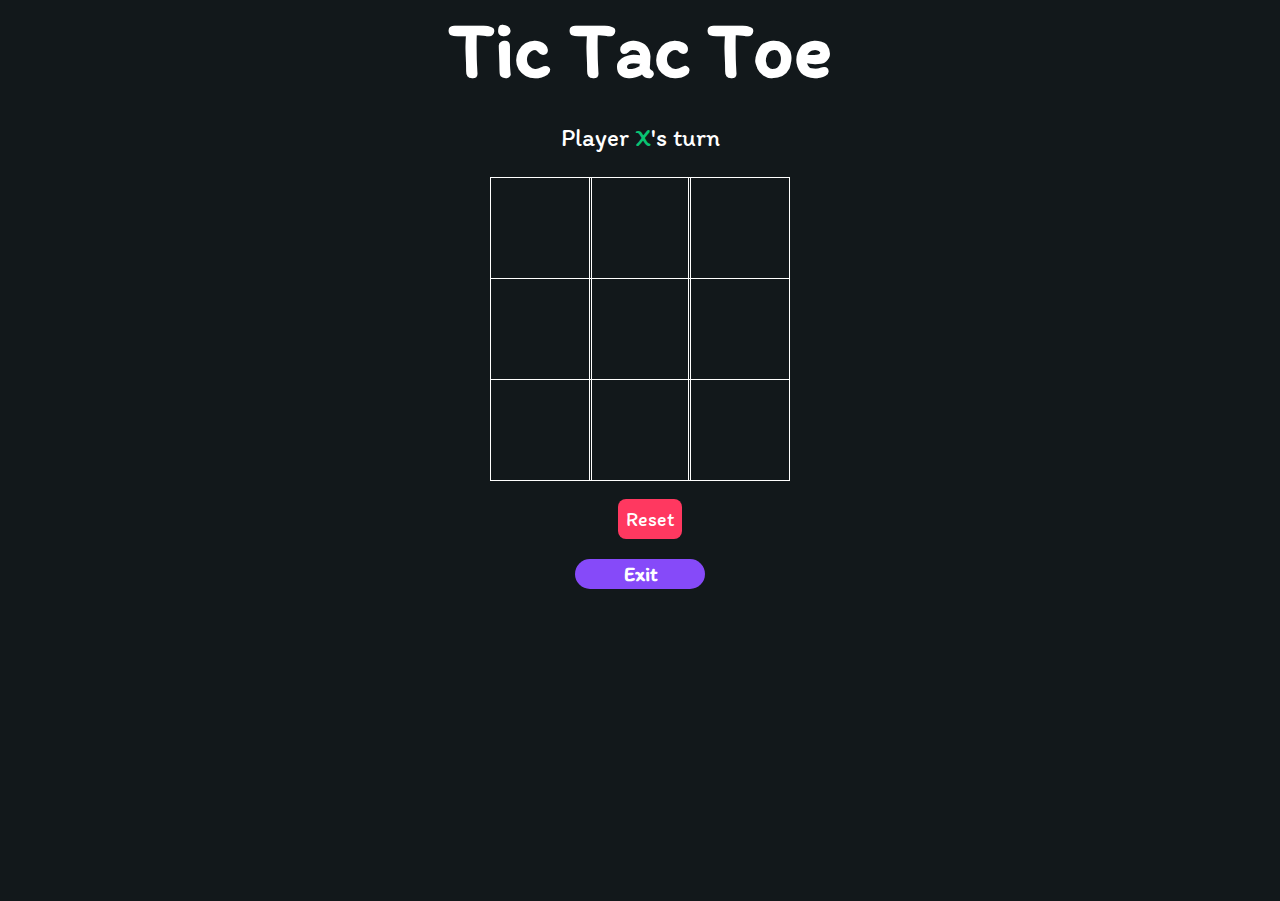
<file: index.html>
<html lang="en">
<head>
    <meta charset="UTF-8">
    <meta http-equiv="X-UA-Compatible" content="IE=edge">
    <meta name="viewport" content="width=device-width, initial-scale=1.0">
    <link rel="stylesheet" href="style.css">
    <link rel="preconnect" href="https://fonts.gstatic.com">
    <link href="https://fonts.googleapis.com/css2?family=Itim&display=swap" rel="stylesheet">
    <script src="./index.js"></script>
    <title>Tic-Tac-Toe</title>
</head>
<body>
    <main class="background">
        <section class="title">
            <h1>Tic Tac Toe</h1>
        </section>
        <section class="display">
            Player <span class="display-player playerX">X</span>'s turn
        </section>
        <section class="container">
            <div class="tile"></div>
            <div class="tile"></div>
            <div class="tile"></div>
            <div class="tile"></div>
            <div class="tile"></div>
            <div class="tile"></div>
            <div class="tile"></div>
            <div class="tile"></div>
            <div class="tile"></div>
        </section>
        <section class="display announcer hide"></section>
        <section class="controls">
            <button id="reset">Reset</button>
        </section>
        <div class="btn">
            <a href="main.html">
                <input type="button" value="Exit" id="btn1">
            </a>
        </div>
    </main>
</body>
</html>
</file>
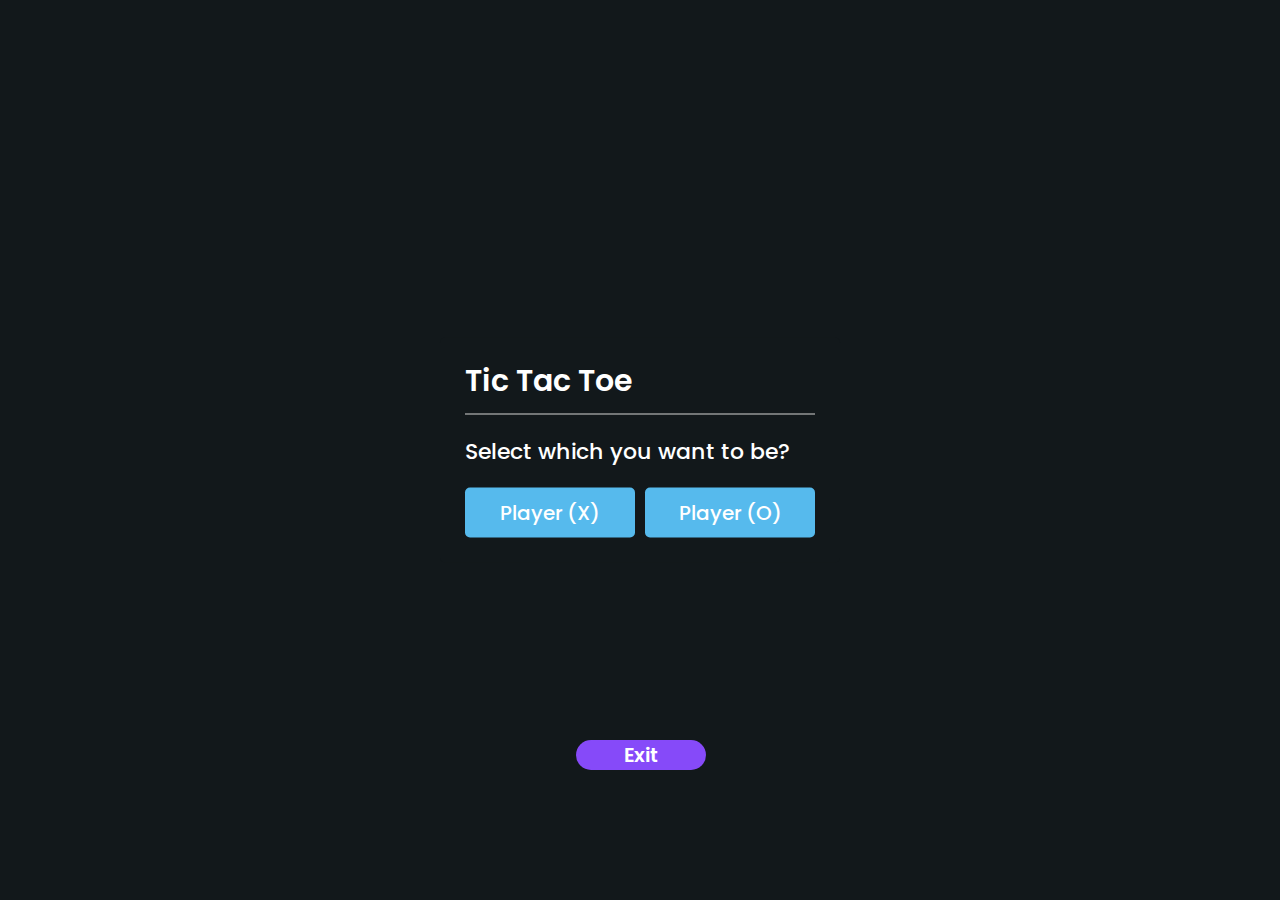
<file: index1.html>
<!DOCTYPE html>
<html lang="en">
<head>
    <meta charset="UTF-8">
    <title>Tic Tac Toe Game</title>
    <link rel="stylesheet" href="style1.css">
    <link rel="stylesheet" href="https://cdnjs.cloudflare.com/ajax/libs/font-awesome/5.15.3/css/all.min.css"/>
</head>
<body>
  <div class="select-box ">
    <header>Tic Tac Toe</header>
    <div class="content">
      <div class="title">Select which you want to be?</div>
      <div class="options">
        <button class="playerX">Player (X)</button>
        <button class="playerO">Player (O)</button>
      </div>
      
    </div>
  </div> 


  <div class="play-board ">
    <div class="details">
      <div class="players">
        <span class="Xturn">X's Turn</span>
        <span class="Oturn">O's Turn</span>
        <div class="slider"></div>
      </div>
    </div>
    <div class="play-area">
      <section>
        <span class="box1"></span>
        <span class="box2"></span>
        <span class="box3"></span>
      </section>
      <section>
        <span class="box4"></span>
        <span class="box5"></span>
        <span class="box6"></span>
      </section>
      <section>
        <span class="box7"></span>
        <span class="box8"></span>
        <span class="box9"></span>
      </section>
    </div>
  </div>

  <div class="result-box">
    <div class="won-text"></div>
    <div class="btn"><button>Replay</button></div>
  </div>

  <div class="btn-1">
    <a href="main.html">
        <input type="button" value="Exit" id="btn1">
    </a>
</div>

  <script src="script1.js"></script>

</body>
</html>
</file>
<file: style.css>
* {
    padding: 0;
    margin: 0;
    font-family: 'Itim', cursive;
}

.background {
    background-color: #12181B;
    height: 100vh;
    padding-top: 1px;
}

.title {
    color: white;
    text-align: center;
    font-size: 40px;
    /* margin-top: 5%; */
}

.display {
    color: white;
    font-size: 25px;
    text-align: center;
    margin-top: 1em;
    margin-bottom: 1em;
}

.hide {
    display: none;
}

.container {
    margin: 0 auto;
    display: grid;
    grid-template-columns: 33% 33% 33%;
    grid-template-rows: 33% 33% 33%;
    max-width: 300px;

}

.tile {
    border: 1px solid white;
    min-width: 100px;
    min-height: 100px;
    display: flex;
    justify-content: center;
    align-items: center;
    font-size: 50px;
    cursor: pointer;
}

.playerX {
    color: #09C372;
}

.playerO {
    color: #498AFB;
}

.controls {
    display: flex;
    flex-direction: row;
    justify-content: center;
    align-items: center;
    margin-top: 1em;
}

.controls button {
    color: white;
    padding: 8px;
    border-radius: 8px;
    border: none;
    font-size: 20px;
    margin-left: 1em;
    cursor: pointer;
}

.restart {
    background-color: #498AFB;
}

#reset {
    background-color: #FF3860;
}
.btn{
    margin-top: 20px;
    display: flex;
    justify-content: center;
}
#btn1 {
    width: 130px;
    height: 30px;
    border-radius: 20px;
    background-color:#864AF9;
    border: none;
    font-weight: 600;
    color: rgb(31, 5, 98);
    font-size: 20px;
    color: white;

}
</file>
<file: style1.css>
@import url('https://fonts.googleapis.com/css2?family=Poppins:wght@200;300;400;500;600;700&display=swap');
*{
  margin: 0;
  padding: 0;
  box-sizing: border-box;
  font-family: 'Poppins', sans-serif;
}
::selection{
  color: #fff;
  background:#56baed;
}
body{
  background-color: #12181B;
}
.select-box, .play-board, .result-box{
  position: absolute;
  top: 50%;
  left: 50%;
  transform: translate(-50%, -50%);
  transition: all 0.3s ease;
}

.select-box{
  background-color: #12181B;
  padding: 20px 25px 25px;
  border-radius: 5px;
  max-width: 400px;
  width: 100%;
}
.select-box.hide{
  opacity: 0;
  pointer-events: none;
}
.select-box header{
  font-size: 30px;
  font-weight: 600;
  padding-bottom: 10px;
  border-bottom: 1px solid lightgrey;
  color: white;
}
.select-box .title{
  font-size: 22px;
  font-weight: 500;
  margin: 20px 0;
  color: white;
}
.select-box .options{
  display: flex;
  width: 100%;
}
.options button{
  width: 100%;
  font-size: 20px;
  font-weight: 500;
  padding: 10px 0;
  border: none;
  background: #56baed;
  border-radius: 5px;
  color: #fff;
  outline: none;
  cursor: pointer;
  transition: all 0.3s ease;
}
.options button:hover,
.btn button:hover{
  transform: scale(0.96);
}
.options button.playerX{
  margin-right: 5px;
  color: white;
}
.options button.playerO{
  margin-left: 5px;
  color: white;
}
.select-box .credit{
  text-align: center;
  margin-top: 20px;
  font-size: 18px;
  font-weight: 500;
}
.select-box .credit a{
  color: #56baed;
  text-decoration: none;
}
.select-box .credit a:hover{
  text-decoration: underline;
}

.play-board{
  opacity: 0;
  pointer-events: none;
  transform: translate(-50%, -50%) scale(0.9);
}
.play-board.show{
  opacity: 1;
  pointer-events: auto;
  transform: translate(-50%, -50%) scale(1);
}
.play-board .details{
  padding: 7px;
  border-radius: 5px;
  background-color: #12181B;
}
.play-board .players{
  width: 100%;
  display: flex;
  position: relative;
  justify-content: space-between;
}
.players span{
  position: relative;
  z-index: 2;
  color: #56baed;
  font-size: 20px;
  font-weight: 500;
  padding: 10px 0;
  width: 100%;
  text-align: center;
  cursor: default;
  user-select: none;
  transition: all 0.3 ease;
}
.players.active span:first-child{
  color: #fff;
}
.players.active span:last-child{
  color: #56baed;
}
.players span:first-child{
  color: #fff;
}
.players .slider{
  position: absolute;
  top: 0;
  left: 0;
  width: 50%;
  height: 100%;
  background: #56baed;
  border-radius: 5px;
  transition: all 0.3s ease;
}
.players.active .slider{
  left: 50%;
}
.players.active span:first-child{
  color: #56baed;
}
.players.active span:nth-child(2){
  color: #fff;
}
.players.active .slider{
  left: 50%;
}
.play-area{
  margin-top: 20px;
}
.play-area section{
  display: flex;
  margin-bottom: 1px;
}
.play-area section span{
  display: block;
  height: 90px;
  width: 90px;
  margin: 2px;
  color: #56baed;
  font-size: 40px;
  line-height: 80px;
  text-align: center;
  border-radius: 5px;
  border: 2px solid white;
}

.result-box{
  padding: 25px 20px;
  border-radius: 5px;
  max-width: 400px;
  width: 100%;
  opacity: 0;
  text-align: center;
  background-color: #12181B;
  pointer-events: none;
  transform: translate(-50%, -50%) scale(0.9);
}
.result-box.show{
  opacity: 1;
  pointer-events: auto;
  transform: translate(-50%, -50%) scale(1);
}
.result-box .won-text{
  font-size: 30px;
  font-weight: 500;
  display: flex;
  justify-content: center;
  color: white;
}
.result-box .won-text p{
  font-weight: 600;
  margin: 0 5px;
  color: red;
}
.result-box .btn{
  width: 100%;
  margin-top: 25px;
  display: flex;
  justify-content: center;
}
.btn button{
  font-size: 18px;
  font-weight: 500;
  padding: 8px 20px;
  border: none;
  background: #56baed;
  border-radius: 5px;
  color: #fff;
  outline: none;
  cursor: pointer;
  transition: all 0.3s ease;
}

.btn-1{
  margin-top: 20px;
  display: flex;
  justify-content: center;
  position: absolute;
  top: 80%;
  left: 45%;
}
#btn1 {
  width: 130px;
  height: 30px;
  border-radius: 20px;
  background-color:#864AF9;
  border: none;
  font-weight: 600;
  color: rgb(31, 5, 98);
  font-size: 20px;
  color: white;

}
</file>
